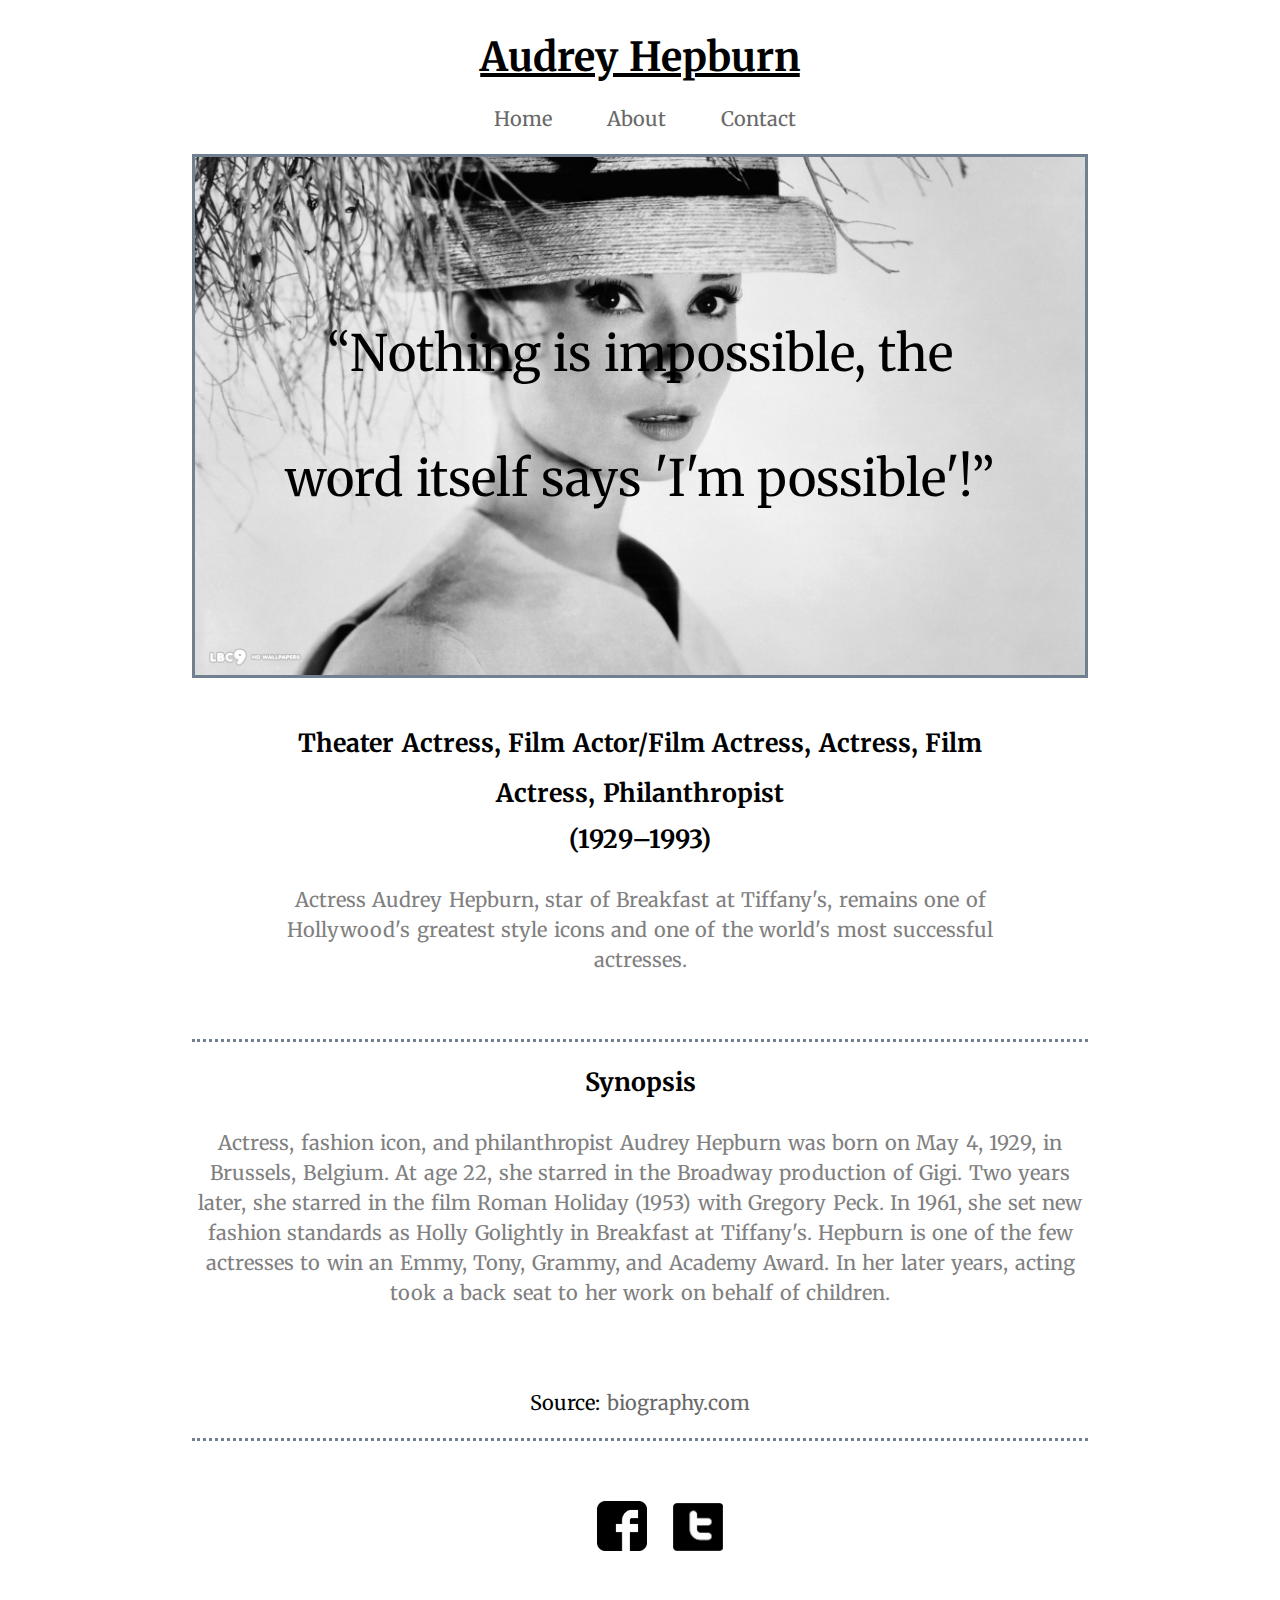
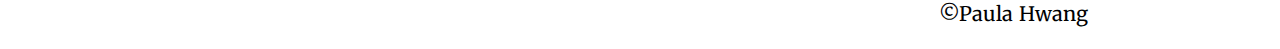
<file: index.html>
<!DOCTYPE html>
<html lang="en">
<head><div class="wrapper">

    <meta charset="UTF-8">
    <meta name="viewport" content="width=device-width, initial-scale=1.0">
    <meta http-equiv="X-UA-Compatible" content="ie=edge">
    <title>Paula Hwang's portfolio</title>
    <link rel="stylesheet" href="css/main.css" >
    <link href="https://fonts.googleapis.com/css?family=Merriweather" rel="stylesheet">
    <link rel="stylesheet" href="css/normalize.css">

</head>
<body>   
   <header>
       <h1>Audrey Hepburn</h1>
<div class="menu-lists">
<nav>       <ul>
            <li class="home"><a href="index.html">Home</a></li>
            <li class="about"><a href="about.html">About</a></li>
            <li class="contact"><a href="contact.html">Contact</a></li>
 
            </ul>

   </div></nav>    
    </header>    
<div class="primary-content">
    <q>Nothing is impossible, the word itself says 'I'm possible'!</q>   
</div>
<div class="secondary-content">  
    <h2>Theater Actress, Film Actor/Film Actress, Actress, Film Actress, Philanthropist </h2>
    <h2>(1929–1993)</h2>
    <p class="article1">Actress Audrey Hepburn, star of Breakfast at Tiffany's, remains one of Hollywood's greatest 
     style icons and one of the world's most successful actresses.</p>
</div>
<div class="tertiary-content">
    <h2> Synopsis</h2>

<p class="article2">Actress, fashion icon, and philanthropist Audrey Hepburn was born on May 4, 1929, in Brussels, Belgium.
At age 22, she starred in the Broadway production of Gigi. Two years later, she starred in the film Roman Holiday 
(1953) with Gregory Peck. In 1961, she set new fashion standards as Holly Golightly in Breakfast at Tiffany's. 
Hepburn is one of the few actresses to win an Emmy, Tony, Grammy, 
and Academy Award. In her later years, acting took a back seat to her work on behalf of children.</p>
<p>Source: <a href="https://www.biography.com/people/audrey-hepburn-9335788">biography.com<a></p>
</div>

<footer>
        <nav><ul class="social-network">
                <li><a href="https://www.facebook.com/"><img src="img/facebook-logo.jpg" width="50px"><a></li>
                <li><a href="https://twitter.com/?lang=en"><img src="img/icon_twitter.png"width="50px"></a></li>
        </ul></nav>     
        <p class="copyright">&copy;Paula Hwang<p>


        </footer>
</body>


</div></html>
</file>
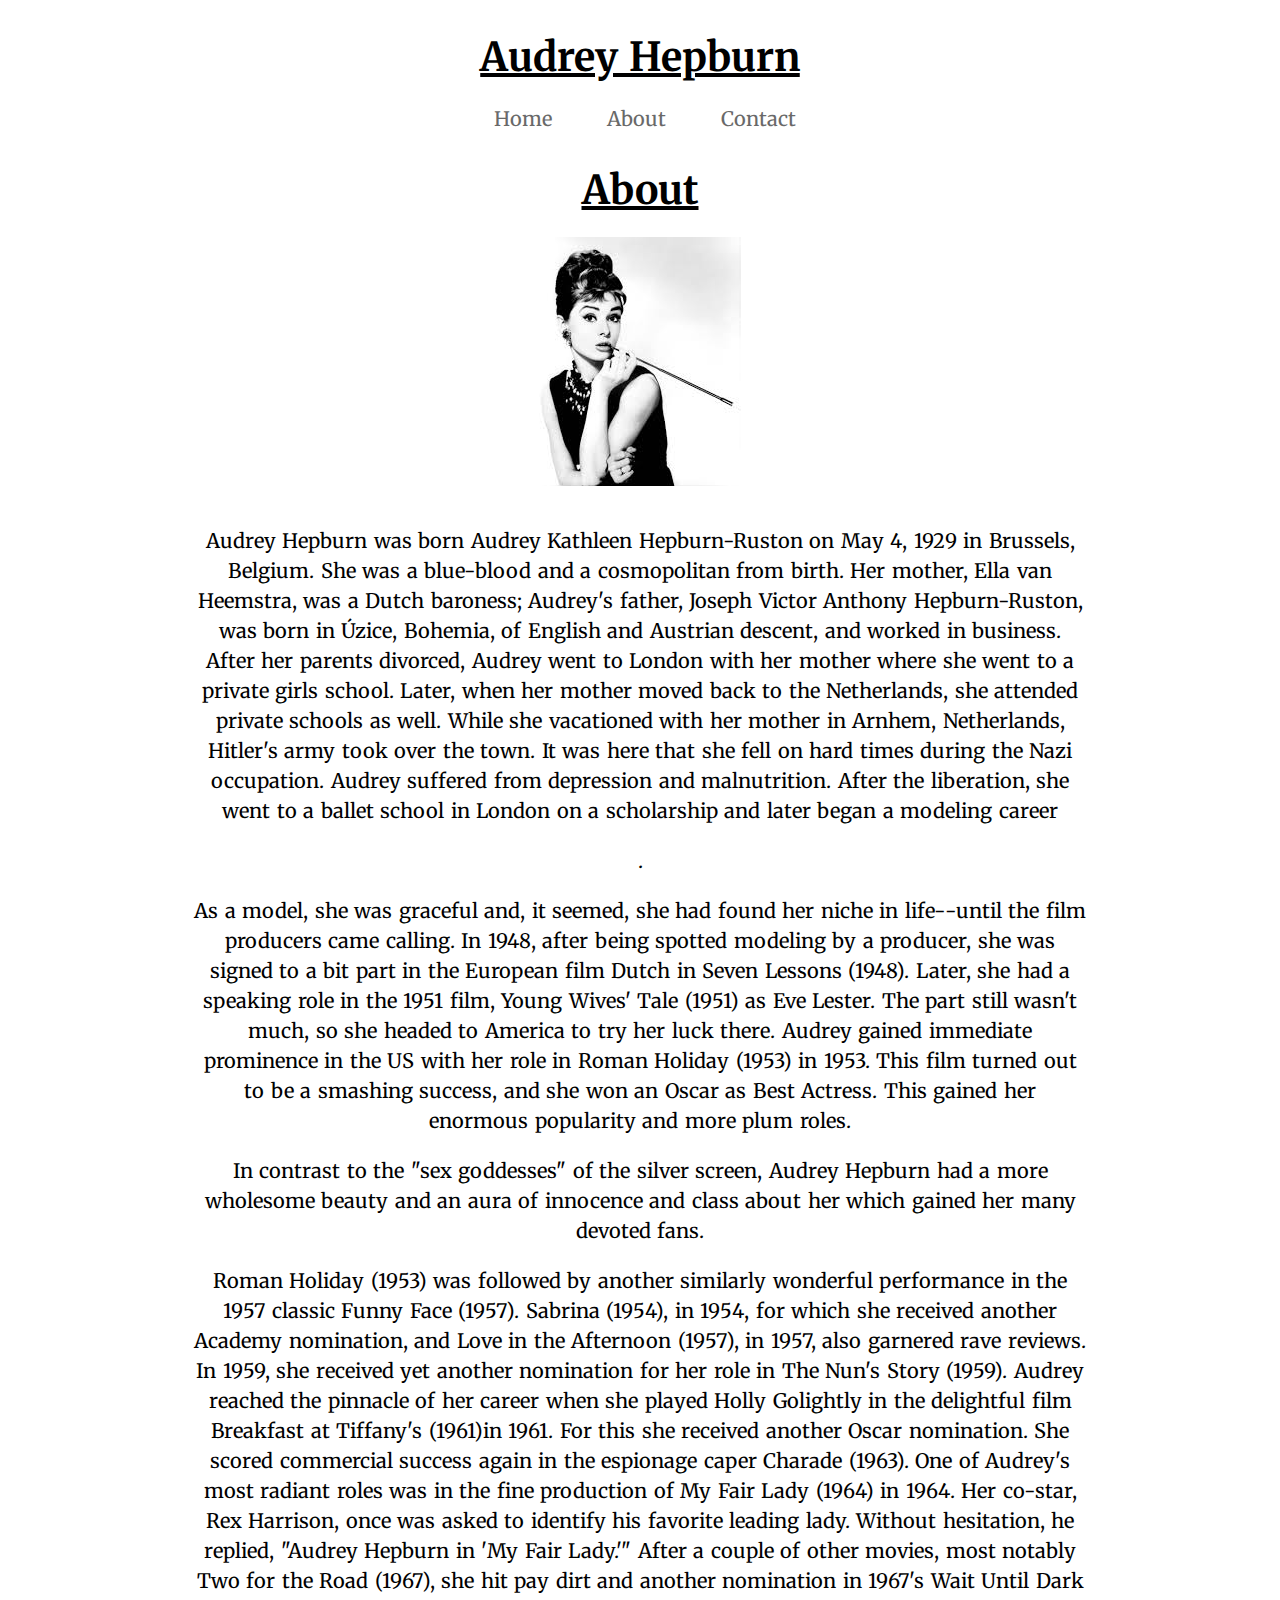
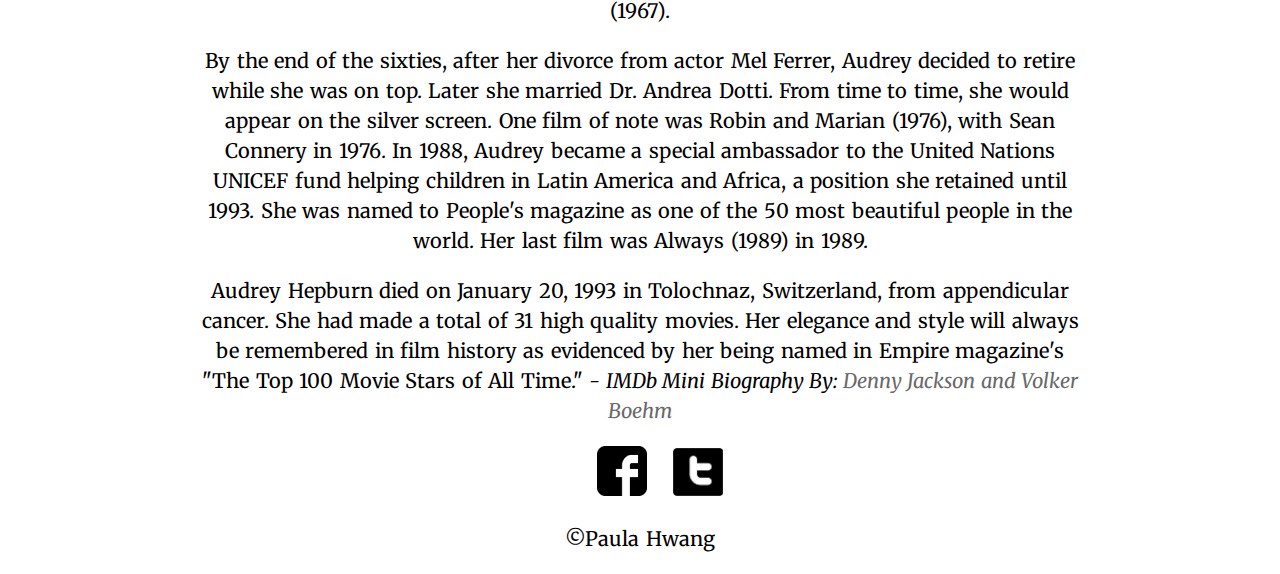
<file: about.html>
<html lang="en">
<head><div class="wrapper">

    <meta charset="UTF-8">
    <meta name="viewport" content="width=device-width, initial-scale=1.0">
    <meta http-equiv="X-UA-Compatible" content="ie=edge">
    <title>Paula Hwang's portfolio</title>
    <link rel="stylesheet" href="css/main.css" >
    <link href="https://fonts.googleapis.com/css?family=Merriweather" rel="stylesheet">
    <link rel="stylesheet" href="css/normalize.css">
</head>
<body>   
   <header>
       <h1>Audrey Hepburn</h1>
<div class="menu-lists">
<nav>       <ul>
            <li class="home"><a href="index.html">Home</a></li>
            <li class="about"><a href="about.html">About</a></li>
            <li class="contact"><a href="contact.html">Contact</a></li>
               
            </ul>

   </div></nav>    
    </header>    
<h1> About </h1>
<div class="cigarette"><img src="img/audrey_cigarette.jpg" alt="cigarette"></div>
<p>Audrey Hepburn was born Audrey Kathleen Hepburn-Ruston on May 4, 1929 in Brussels, Belgium. She was a blue-blood and a cosmopolitan from birth. Her mother, Ella van Heemstra, was a Dutch baroness; Audrey's father, Joseph Victor Anthony Hepburn-Ruston, was born in Úzice, Bohemia, of English and Austrian descent, and worked in business.

After her parents divorced, Audrey went to London with her mother where she went to a private girls school. Later, when her mother moved back to the Netherlands, she attended private schools as well. While she vacationed with her mother in Arnhem, Netherlands, Hitler's army took over the town. It was here that she fell on hard times during the Nazi occupation. Audrey suffered from depression and malnutrition.

After the liberation, she went to a ballet school in London on a scholarship and later began a modeling career</p>. <p>As a model, she was graceful and, it seemed, she had found her niche in life--until the film producers came calling. In 1948, after being spotted modeling by a producer, she was signed to a bit part in the European film Dutch in Seven Lessons (1948).

Later, she had a speaking role in the 1951 film, Young Wives' Tale (1951) as Eve Lester. The part still wasn't much, so she headed to America to try her luck there. Audrey gained immediate prominence in the US with her role in Roman Holiday (1953) in 1953. This film turned out to be a smashing success, and she won an Oscar as Best Actress. This gained her enormous popularity and more plum roles.

<p>In contrast to the "sex goddesses" of the silver screen, Audrey Hepburn had a more wholesome beauty and an aura of innocence and class about her which gained her many devoted fans. </p>

Roman Holiday (1953) was followed by another similarly wonderful performance in the 1957 classic Funny Face (1957). Sabrina (1954), in 1954, for which she received another Academy nomination, and Love in the Afternoon (1957), in 1957, also garnered rave reviews. In 1959, she received yet another nomination for her role in The Nun's Story (1959).


Audrey reached the pinnacle of her career when she played Holly Golightly in the delightful film Breakfast at Tiffany's (1961)in 1961. For this she received another Oscar nomination. She scored commercial success again in the espionage caper Charade (1963). One of Audrey's most radiant roles was in the fine production of My Fair Lady (1964) in 1964. Her co-star, Rex Harrison, once was asked to identify his favorite leading lady. Without hesitation, he replied, "Audrey Hepburn in 'My Fair Lady.'" After a couple of other movies, most notably Two for the Road (1967), she hit pay dirt and another nomination in 1967's Wait Until Dark (1967).</p>

<p>By the end of the sixties, after her divorce from actor Mel Ferrer, Audrey decided to retire while she was on top. Later she married Dr. Andrea Dotti. From time to time, she would appear on the silver screen. One film of note was Robin and Marian (1976), with Sean Connery in 1976.

In 1988, Audrey became a special ambassador to the United Nations UNICEF fund helping children in Latin America and Africa, a position she retained until 1993. She was named to People's magazine as one of the 50 most beautiful people in the world. Her last film was Always (1989) in 1989.</p>

Audrey Hepburn died on January 20, 1993 in Tolochnaz, Switzerland, from appendicular cancer. She had made a total of 31 high quality movies. Her elegance and style will always be remembered in film history as evidenced by her being named in Empire magazine's "The Top 100 Movie Stars of All Time."
<cite>- IMDb Mini Biography By: <a href="http://www.imdb.com/name/nm0000030/bio">Denny Jackson and Volker Boehm</a> </cite></p>



<footer>
        <nav><ul class="social-network">
                <li><a href="https://www.facebook.com/"><img src="img/facebook-logo.jpg" width="50px"><a></li>
                <li><a href="https://twitter.com/?lang=en"><img src="img/icon_twitter.png"width="50px"></a></li>
        </ul></nav>     
<p>&copy;Paula Hwang<p>
        <div></footer>
</body>
</file>
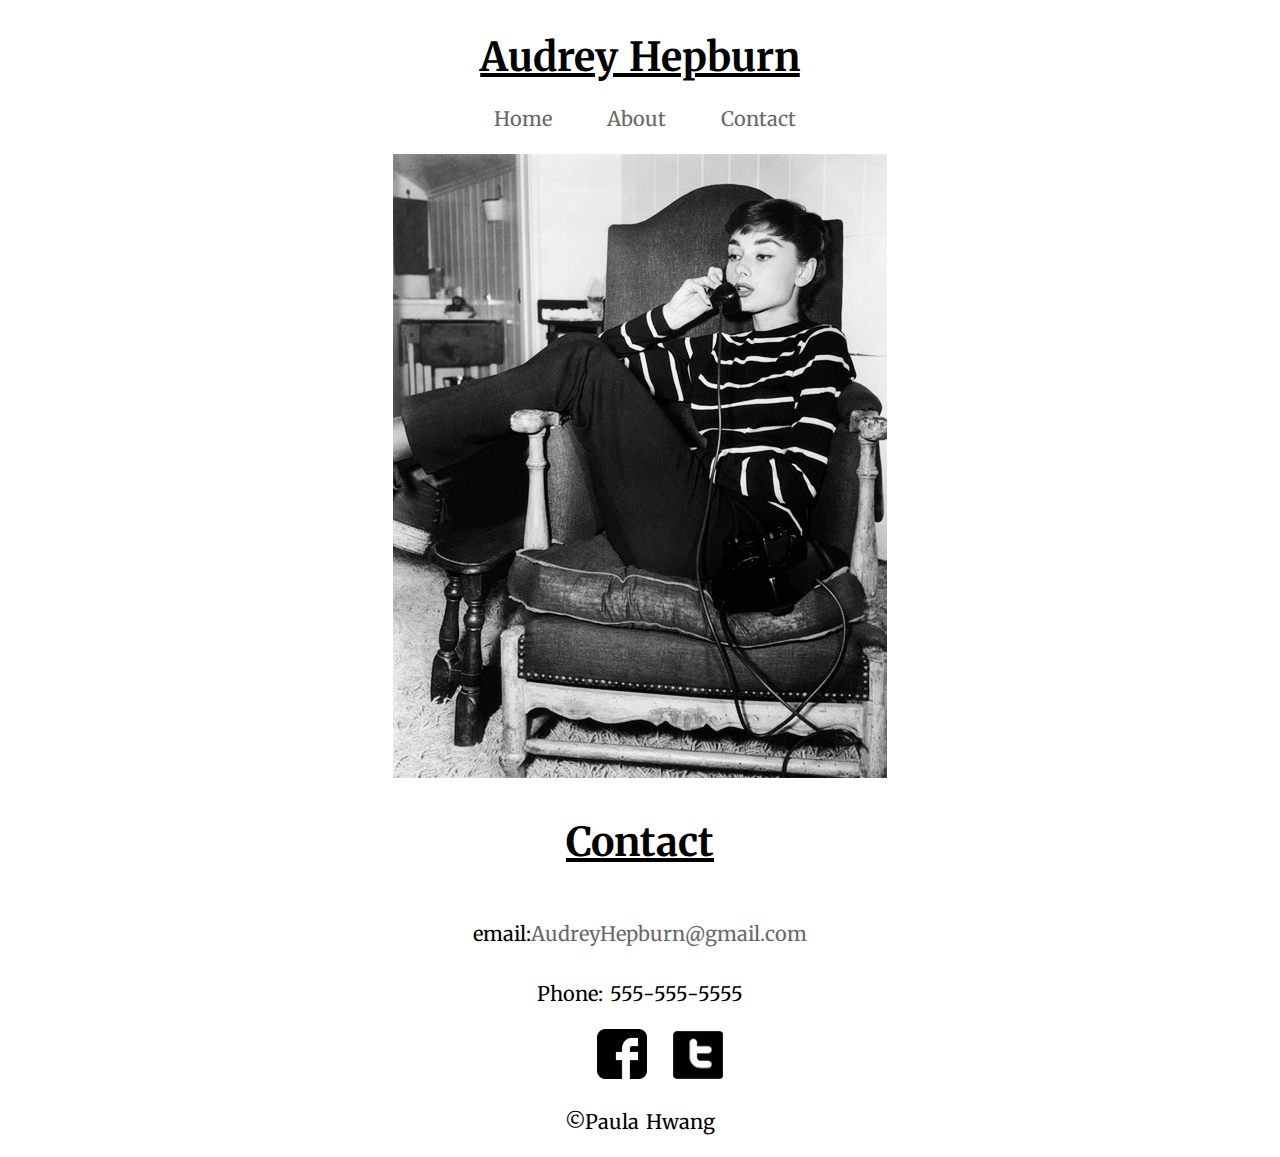
<file: contact.html>
<!DOCTYPE html>
<html lang="en">
<head><div class="wrapper">

    <meta charset="UTF-8">
    <meta name="viewport" content="width=device-width, initial-scale=1.0">
    <meta http-equiv="X-UA-Compatible" content="ie=edge">
    <title>Paula Hwang's portfolio</title>
    <link rel="stylesheet" href="css/main.css" >
    <link href="https://fonts.googleapis.com/css?family=Merriweather" rel="stylesheet">
    <link rel="stylesheet" href="css/normalize.css">

</head>
<body>   
   <header>
       <h1>Audrey Hepburn</h1>
<div class="menu-lists">
<nav>       <ul>
            <li class="home"><a href="index.html">Home</a></li>
            <li class="about"><a href="about.html">About</a></li>
            <li class="contact"><a href="contact.html">Contact</a></li>    
            </ul>

   </div></nav>  
    </header>    
<div class="hello">
<div class="audrey_phone"><img src="img/audrey_phone.jpg"alt="phonecall"></div>
<div class="contact">
<h1>Contact</h1>
<br>email:<a href="mailto:AudreyHepburn@gmail.com">AudreyHepburn@gmail.com</a></br>
<br>Phone: 555-555-5555</br>
</div></div>
<footer>
        <nav><ul class="social-network">
                <li><a href="https://www.facebook.com/"><img src="img/facebook-logo.jpg" width="50px"><a></li>
                <li><a href="https://twitter.com/?lang=en"><img src="img/icon_twitter.png"width="50px"></a></li>
        </ul></nav>     
<p>&copy;Paula Hwang<p>


        </footer>
</body></div>
</file>
<file: css/main.css>
/*--MenuHead--*/
body{    
font-family: 'Merriweather', serif;
font-size: 20px;
text-align: center; 
word-spacing: 1.5px;
line-height: 1.5;
}

li {
display: inline; 
}
a:link {
 text-decoration: none;
 color: dimgrey;
}
   
.home:hover, .models:hover, .films:hover, .contact:hover, .about:hover {
    background-color: black;
    color: white;
}
.menu-lists{    
    padding-right: 30px;
    word-spacing: 50px;
    display: block;
    box-sizing: border-box;
}
/*--Bust--*/
.wrapper {
    margin: auto;
    width: 70%;
}

/*--Primary Audrey Picture--*/
.primary-content {
    background-image: url("../img/audrey-hepburn_hat.jpg");
    background-color: white;
    background-size: cover;
    padding: 15% 10% 15% 10%;
    box-sizing: border-box;
    color: black;
    font-size: 50px;
    border:slategrey solid;
    line-height: 2.5;
}


/*--Title--*/
h1 {
    font-size: 50px;
    line-height: 1;
    margin-top: 3%;
    padding-top: 10px;
}
/*--Her Contribution--*/
h2 {
    font-size: 25px;
    line-height: 2;
    margin-top: -1em;
   
}

/*--Breakfast at Tiffany's --*/
p.article1 {
    line-height: 1.5;
    color: gray;
}
/*-- Synopsis P--*/
p.article2 {
    line-height: 1.5;
    color: gray;
    margin-bottom: 4em;
}

.secondary-content {
    padding: 5% 8% 5% 8%;
    margin-top: 1em;
    margin-bottom: 1em;
    border-bottom-style: dotted;
    border-bottom-color: slategray;
}

.tertiary-content {
 margin-top: 2em;
 margin-bottom: 3em;
 border-bottom-style: dotted;
 border-bottom-color: slategray;
}

/*--Footer--*/
.copyright {
    float:right;
}
.social-network img{
    margin: 0px 10px 0px 10px;
    display: inline-block;
}
/*--About--*/
h1{
    text-decoration: underline;
}
.cigarette { 
    margin-bottom: 2em; 
    display: block; 
}
/*--Contact--*/
</file>
